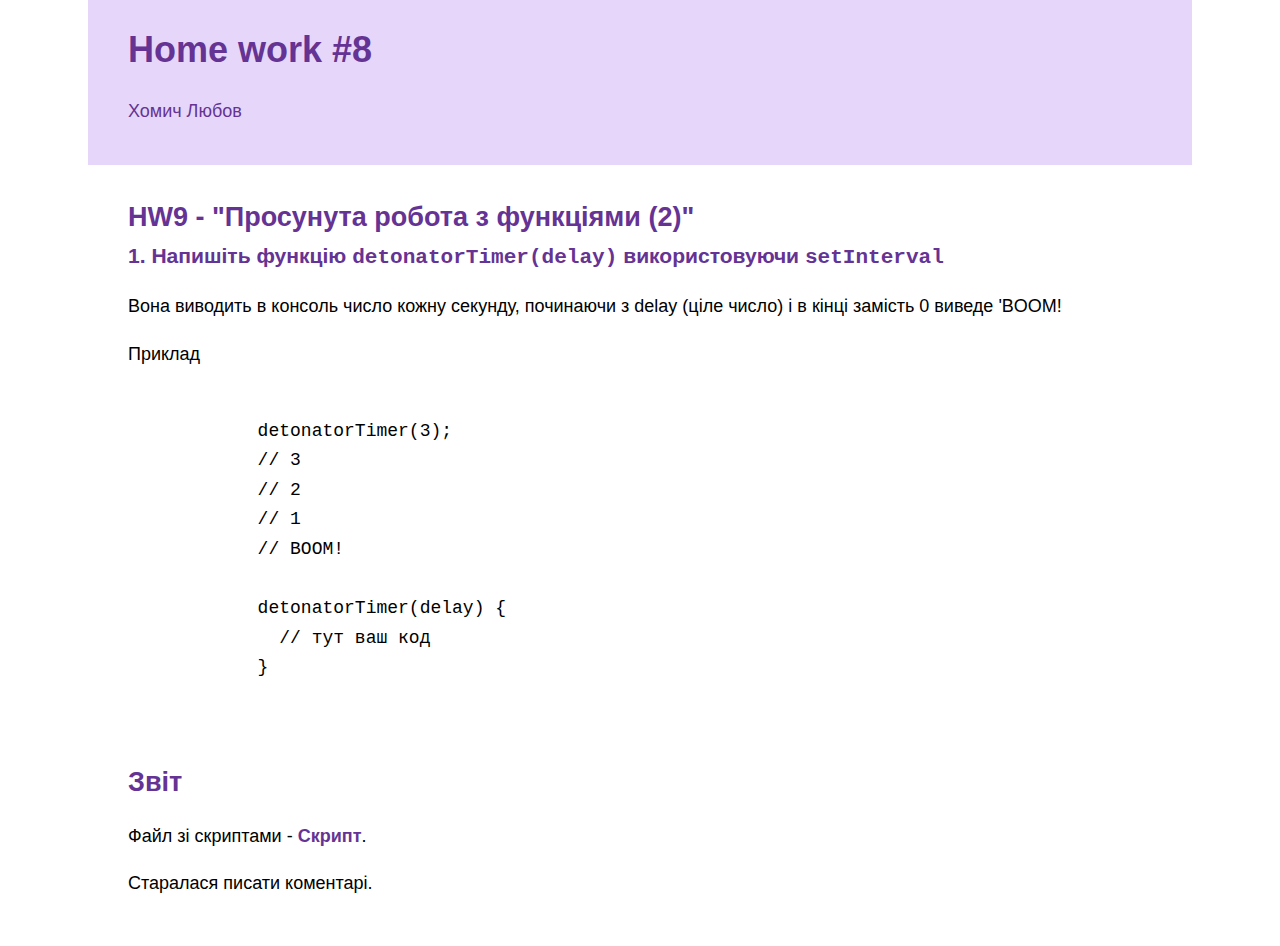
<file: pages/task-1.html>
<!DOCTYPE html>
<html lang="uk">

<head>
  <meta charset="UTF-8" />
  <meta name="viewport" content="width=device-width, initial-scale=1.0" />
  <link rel="apple-touch-icon" sizes="180x180" href="../favicon/apple-touch-icon.png" />
  <link rel="icon" type="image/png" sizes="32x32" href="../favicon/favicon-32x32.png" />
  <link rel="icon" type="image/png" sizes="16x16" href="../favicon/favicon-16x16.png" />
  <link rel="manifest" href="../favicon/site.webmanifest" />
  <link rel="stylesheet" href="../css/style.css" />
  <script src="../js/script-1.js"></script>
  <title>Home work #9</title>
</head>

<body>
  <header class="header">
    <h1>Home work #8</h1>
    <p class="autor">Хомич Любов</p>
  </header>
  <main class="main">
    <h2>HW9 - "Просунута робота з функціями (2)"</h2>
    <article>
      <h3>1. Напишіть функцію <code>detonatorTimer(delay)</code> використовуючи <code>setInterval</code></h3>
      <p>
        Вона виводить в консоль число кожну секунду, починаючи з delay (ціле число) і в кінці замість 0 виведе 'BOOM!
      </p>
      <p>Приклад</p>
      <pre>
          <code>
            detonatorTimer(3);
            // 3
            // 2
            // 1
            // BOOM!

            detonatorTimer(delay) {
              // тут ваш код	
            }            
          </code>
        </pre>
    </article>
    <article>
      <h2>Звіт</h2>
      <p>
        Файл зі скриптами - <a href="../js/script-1.js" target="_blank">Скрипт</a>.
      </p>
      <p>
        Старалася писати коментарі.
      </p>
    </article>
  </main>
</body>

</html>
</file>
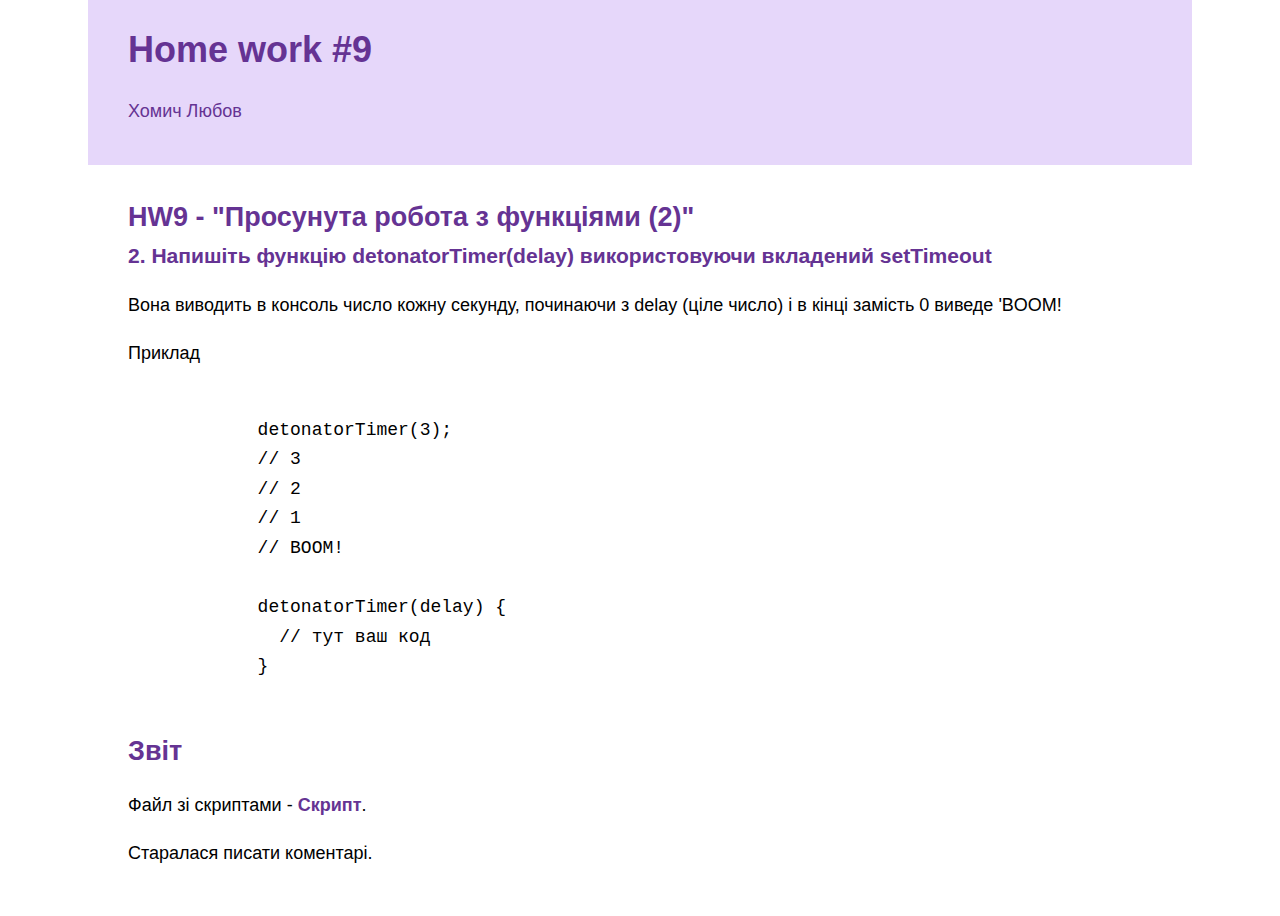
<file: pages/task-2.html>
<!DOCTYPE html>
<html lang="uk">

<head>
  <meta charset="UTF-8" />
  <meta name="viewport" content="width=device-width, initial-scale=1.0" />
  <link rel="apple-touch-icon" sizes="180x180" href="../favicon/apple-touch-icon.png" />
  <link rel="icon" type="image/png" sizes="32x32" href="../favicon/favicon-32x32.png" />
  <link rel="icon" type="image/png" sizes="16x16" href="../favicon/favicon-16x16.png" />
  <link rel="manifest" href="../favicon/site.webmanifest" />
  <link rel="stylesheet" href="../css/style.css" />
  <script src="../js/script-2.js"></script>
  <title>Home work #9</title>
</head>

<body>
  <header class="header">
    <h1>Home work #9</h1>
    <p class="autor">Хомич Любов</p>
  </header>
  <main class="main">
    <h2>HW9 - "Просунута робота з функціями (2)"</h2>
    <article>
      <h3>2. Напишіть функцію detonatorTimer(delay) використовуючи вкладений setTimeout </h3>
      <p>
        Вона виводить в консоль число кожну секунду, починаючи з delay (ціле число) і в кінці замість 0 виведе 'BOOM!
      </p>
      <p>Приклад</p>
      <pre><code>
            detonatorTimer(3);
            // 3
            // 2
            // 1
            // BOOM!

            detonatorTimer(delay) {
              // тут ваш код	
            }            
          </code></pre>
    </article>
    <article>
      <h2>Звіт</h2>
      <p>
        Файл зі скриптами - <a href="../js/script-2.js" target="_blank">Скрипт</a>.
      </p>
      <p>
        Старалася писати коментарі.
      </p>
    </article>
  </main>
</body>

</html>
</file>
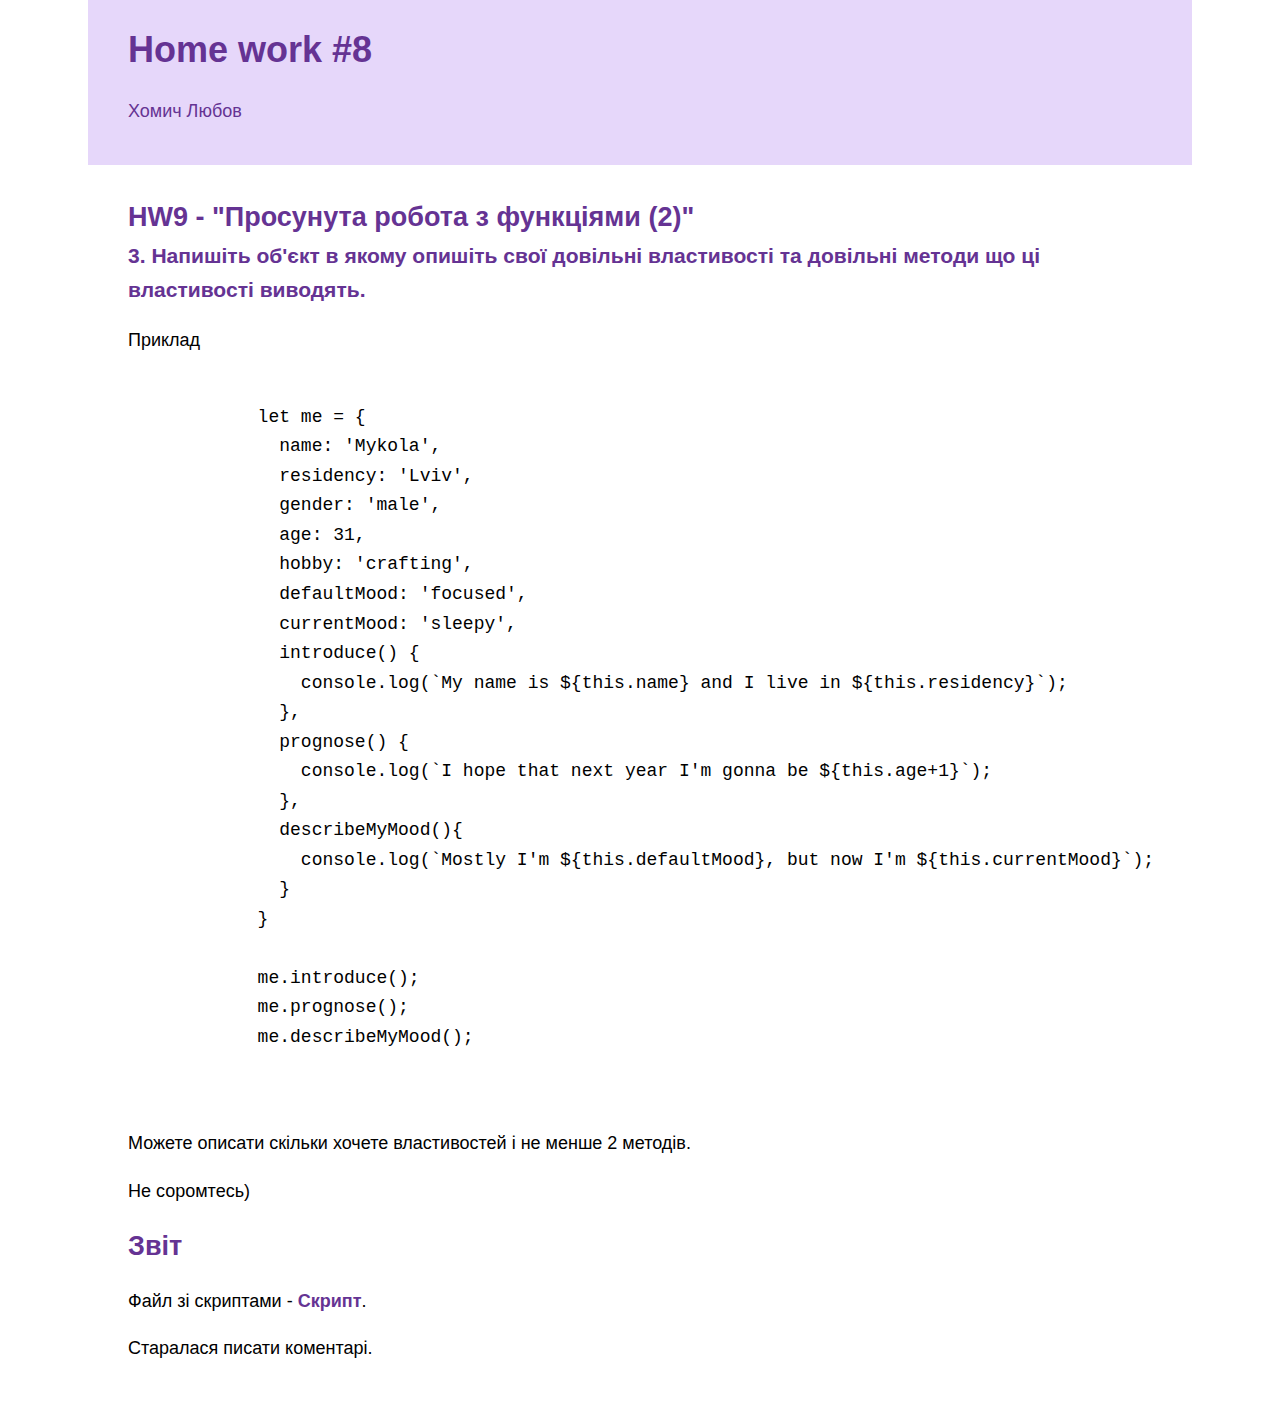
<file: pages/task-3.html>
<!DOCTYPE html>
<html lang="uk">

<head>
  <meta charset="UTF-8" />
  <meta name="viewport" content="width=device-width, initial-scale=1.0" />
  <link rel="apple-touch-icon" sizes="180x180" href="../favicon/apple-touch-icon.png" />
  <link rel="icon" type="image/png" sizes="32x32" href="../favicon/favicon-32x32.png" />
  <link rel="icon" type="image/png" sizes="16x16" href="../favicon/favicon-16x16.png" />
  <link rel="manifest" href="../favicon/site.webmanifest" />
  <link rel="stylesheet" href="../css/style.css" />
  <script src="../js/script-3.js"></script>
  <title>Home work #9</title>
</head>

<body>
  <header class="header">
    <h1>Home work #8</h1>
    <p class="autor">Хомич Любов</p>
  </header>
  <main class="main">
    <h2>HW9 - "Просунута робота з функціями (2)"</h2>
    <article>
      <h3>3. Напишіть об'єкт в якому опишіть свої довільні властивості та довільні методи що ці властивості виводять.</code></h3>
      <p>Приклад</p>
      <pre>
          <code>
            let me = {
              name: 'Mykola',
              residency: 'Lviv',
              gender: 'male',
              age: 31,
              hobby: 'crafting',
              defaultMood: 'focused',
              currentMood: 'sleepy',
              introduce() {
                console.log(`My name is ${this.name} and I live in ${this.residency}`);
              },
              prognose() {
                console.log(`I hope that next year I'm gonna be ${this.age+1}`);
              },
              describeMyMood(){
                console.log(`Mostly I'm ${this.defaultMood}, but now I'm ${this.currentMood}`);
              }
            }
            
            me.introduce();
            me.prognose();
            me.describeMyMood();            
          </code>
        </pre>
        <p>
          Можете описати скільки хочете властивостей і не менше 2 методів.
        </p>
        <p>
          Не соромтесь)
        </p>
    </article>
    <article>
      <h2>Звіт</h2>
      <p>
        Файл зі скриптами - <a href="../js/script-3.js" target="_blank">Скрипт</a>.
      </p>
      <p>
        Старалася писати коментарі.
      </p>
    </article>
  </main>
</body>

</html>
</file>
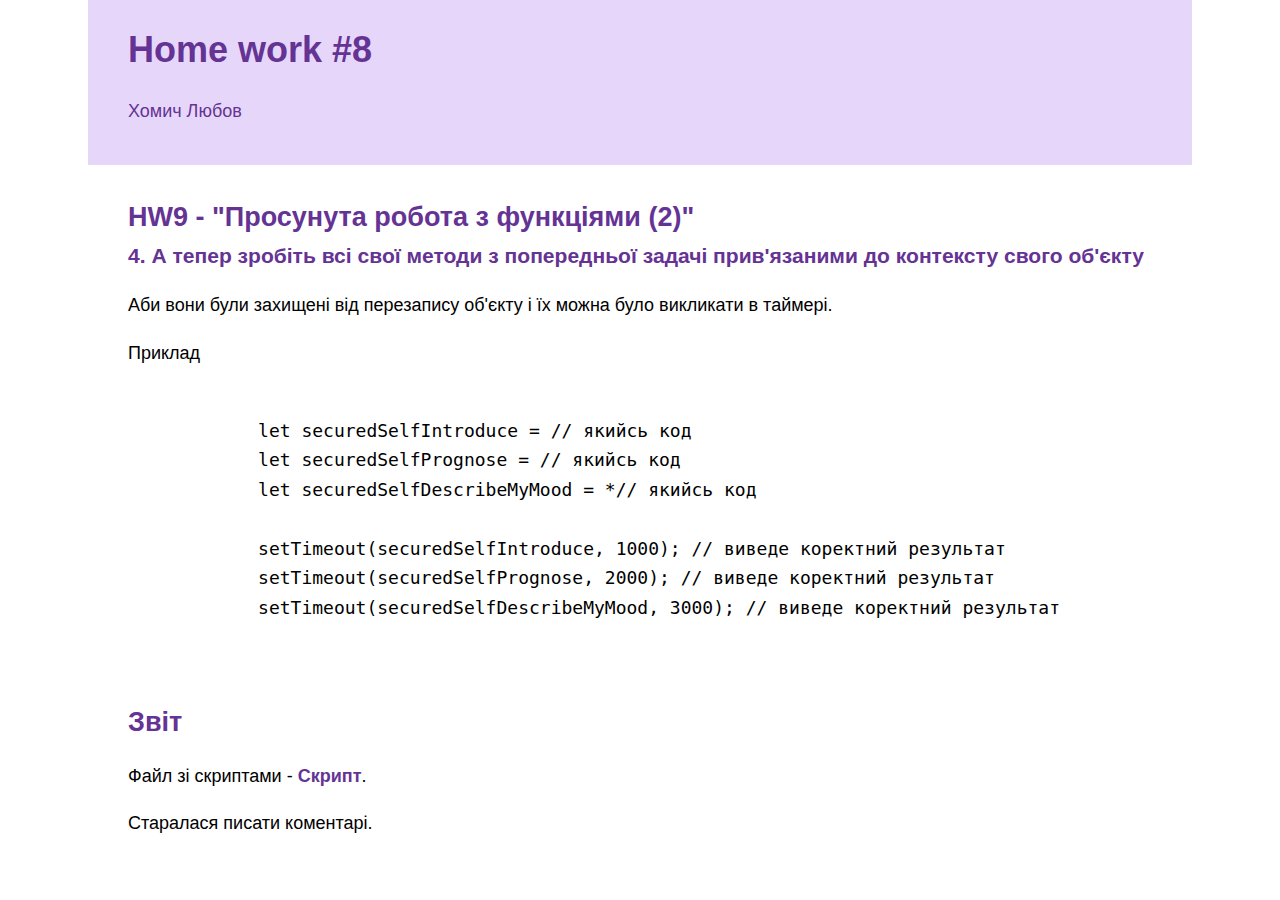
<file: pages/task-4.html>
<!DOCTYPE html>
<html lang="uk">

<head>
  <meta charset="UTF-8" />
  <meta name="viewport" content="width=device-width, initial-scale=1.0" />
  <link rel="apple-touch-icon" sizes="180x180" href="../favicon/apple-touch-icon.png" />
  <link rel="icon" type="image/png" sizes="32x32" href="../favicon/favicon-32x32.png" />
  <link rel="icon" type="image/png" sizes="16x16" href="../favicon/favicon-16x16.png" />
  <link rel="manifest" href="../favicon/site.webmanifest" />
  <link rel="stylesheet" href="../css/style.css" />
  <script src="../js/script-4.js"></script>
  <title>Home work #9</title>
</head>

<body>
  <header class="header">
    <h1>Home work #8</h1>
    <p class="autor">Хомич Любов</p>
  </header>
  <main class="main">
    <h2>HW9 - "Просунута робота з функціями (2)"</h2>
    <article>
      <h3>4. А тепер зробіть всі свої методи з попередньої задачі прив'язаними до контексту свого об'єкту</h3>
      <p>
        Аби вони були захищені від перезапису об'єкту і їх можна було викликати в таймері.
      </p>
      <p>Приклад</p>
      <pre>
          <code>
            let securedSelfIntroduce = // якийсь код
            let securedSelfPrognose = // якийсь код
            let securedSelfDescribeMyMood = *// якийсь код

            setTimeout(securedSelfIntroduce, 1000); // виведе коректний результат
            setTimeout(securedSelfPrognose, 2000); // виведе коректний результат
            setTimeout(securedSelfDescribeMyMood, 3000); // виведе коректний результат            
          </code>
        </pre>
    </article>
    <article>
      <h2>Звіт</h2>
      <p>
        Файл зі скриптами - <a href="../js/script-4.js" target="_blank">Скрипт</a>.
      </p>
      <p>
        Старалася писати коментарі.
      </p>
    </article>
  </main>
</body>

</html>
</file>
<file: css/style.css>
html,
body{
    font-family: Verdana, Geneva, Tahoma, sans-serif;
    font-size: 18px;
    line-height: 1.64;

    margin: 0;
    padding: 0;
}

.header{
    background-color: #e6d7fa;
    max-width: 1024px;
    margin: 0 auto;
    padding: 20px 40px;
}

h1, h2, h3{
    margin: 0;
    color: #653393;
}

.autor{
    color: #653393;
}

.main{
    max-width: 1024px;
    margin: 0 auto;
    padding: 30px 40px;
}

.task{
    margin: 20px 0;
}

.menu{
    list-style-type: lower-latin;
}

ul p{
    margin: 0;
}

figcaption{
    font-style: italic;
    text-align: center;
    color: #653393;
}

a{
    color: #653393;
    font-weight: 700;
    text-decoration: none;
}
</file>
